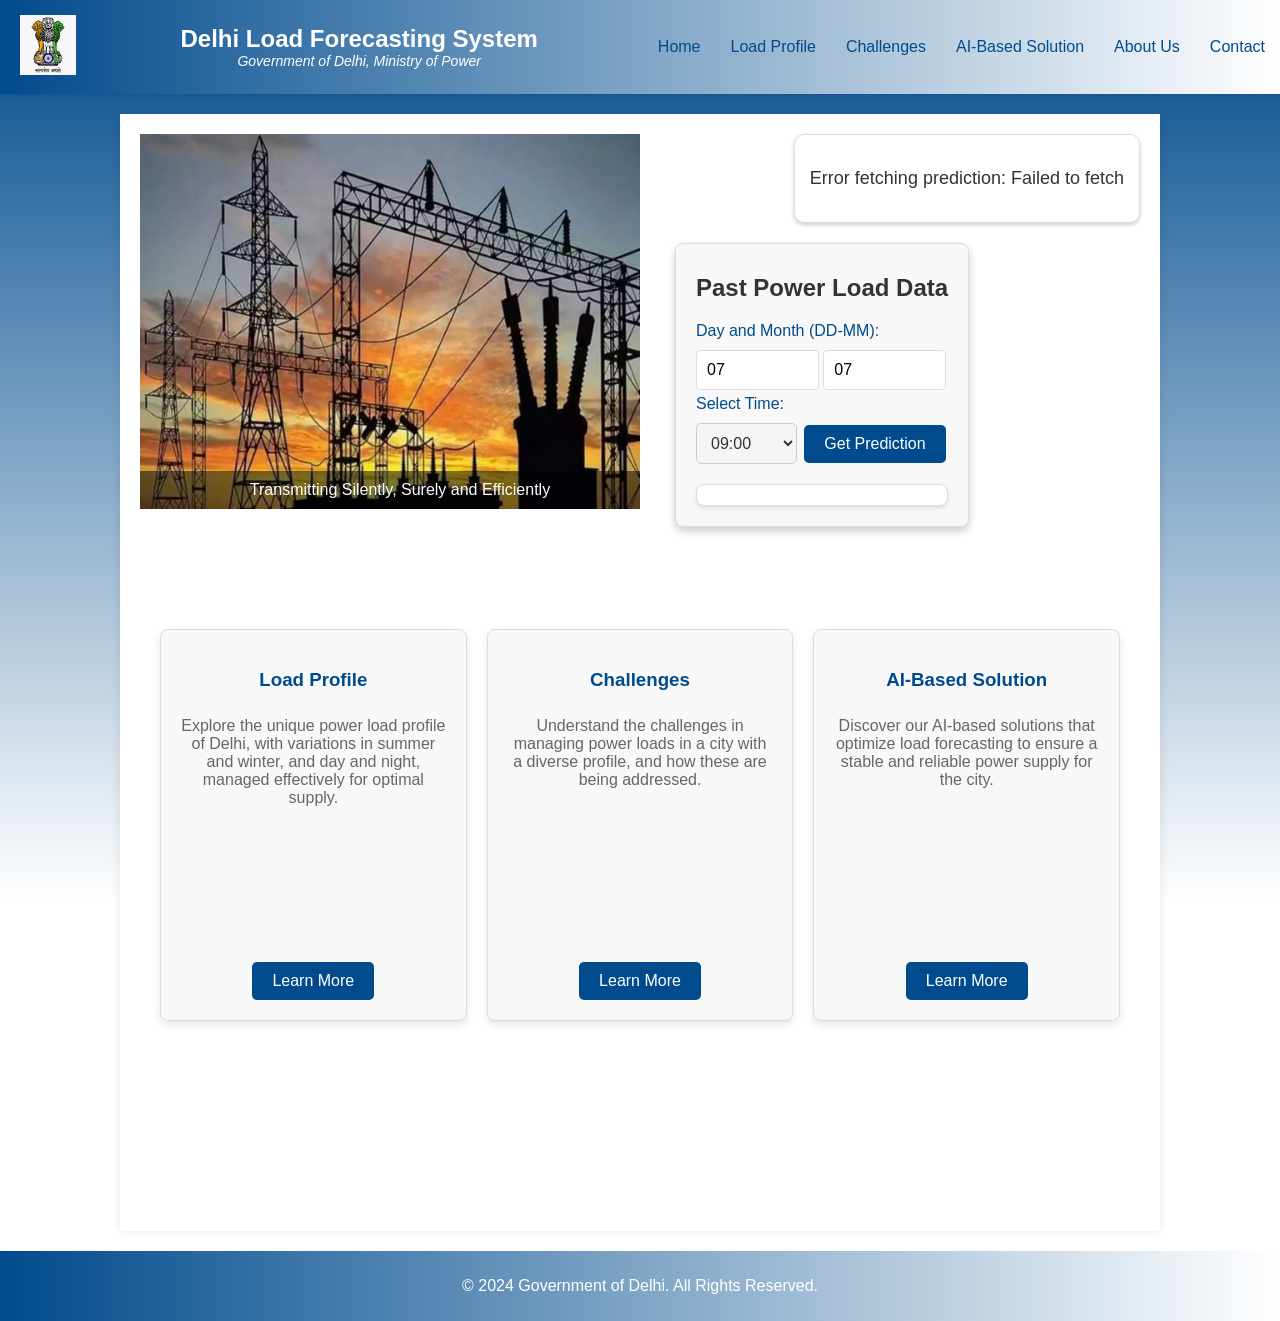
<file: index.html>
<!DOCTYPE html>
<html lang="en">
<head>
    <meta charset="UTF-8">
    <meta name="viewport" content="width=device-width, initial-scale=1.0">
    <title>Power Load Forecasting - Home</title>
    <link rel="stylesheet" href="css/styles.css">
</head>
<body>
    <header>
        <div class="logo">
            <img src="./logo.jpg" alt="National Emblem">
        </div>
        <div class="header-title">
            <h1>Delhi Load Forecasting System</h1>
            <div class="sub-title">Government of Delhi, Ministry of Power</div>
        </div>
        <nav>
            <ul>
                <li><a href="index.html">Home</a></li>
                <li><a href="load-profile.html">Load Profile</a></li>
                <li><a href="challenges.html">Challenges</a></li>
                <li><a href="solution.html">AI-Based Solution</a></li>
                <li><a href="about.html">About Us</a></li>
                <li><a href="contact.html">Contact</a></li>
            </ul>
        </nav>
    </header>
    <main>
        <div class="content-wrapper">
            <!-- Image Slider Section -->
            <section class="image-slider">
                <div class="slides">
                    <div class="slide">
                        <img src="./delhis-power-demand-peaks-at-6780-mw-may-8000-mw-this-summer-discoms.webp" alt="Power Distribution" class="slide-image">
                        <div class="caption">Transmitting Silently, Surely and Efficiently</div>
                    </div>
                    <div class="slide">
                        <img src="./36391bf2fc96d23a1b1c0dde0dbf818c5d93e164_1200x900.jpeg.jpg" alt="Load Management" class="slide-image">
                        <div class="caption">Committed to electrifying Delhi Everyday</div>
                    </div>
                    <div class="slide">
                        <img src="./portrait-India-building-architecture-night-temple-1111214-wallhere.com.jpg" alt="AI Forecasting" class="slide-image">
                        <div class="caption">Proud to be lighting up Delhi</div>
                    </div>
                </div>
                <div class="slider-controls">
                    <button class="prev" onclick="changeSlide(-1)">&#10094;</button>
                    <button class="next" onclick="changeSlide(1)">&#10095;</button>
                </div>
            </section>
            <div id="newValues" class="new-values">
                <!-- Predicted values are displayed here -->
            </div>
            <!-- Prediction Form Section -->
            <section class="prediction-form">
                <h2>Past Power Load Data</h2>
                <form id="predictForm">
                    <label for="inputDate">Day and Month (DD-MM):</label>
                <!-- Separate inputs for day and month -->
<input type="number" id="inputDay" name="day" min="1" max="31" placeholder="Day" required>
<input type="number" id="inputMonth" name="month" min="1" max="12" placeholder="Month" required>
<!--select id="inputMonth" name="month" required>
    <option value="1">January</option>
    <option value="2">February</option>
    <option value="3">March</option>
    <option value="4">April</option>
    <option value="5">May</option>
    <option value="6">June</option>
    <option value="7">July</option>
    <option value="8">August</option>
    <option value="9">September</option>
    <option value="10">October</option>
    <option value="11">November</option>
    <option value="12">December</option>
</select-->

                    <label for="inputTime">Select Time:</label>
                    <select id="inputTime">
                        <option value="09:00">09:00</option>
                        <option value="12:00">12:00</option>
                        <option value="15:00">15:00</Option>
                        <option value="21:00">21:00</option>
                    </select>
    
                    <button type="submit">Get Prediction</button>
                </form>                
                <div id="predictionResults" class="prediction-results">
                    <!-- Past results are displayed here -->
                </div>

            </section>

            <!-- Information Cards Section -->
            <section class="info-cards">
                <div class="card">
                    <h3>Load Profile</h3>
                    <p>Explore the unique power load profile of Delhi, with variations in summer and winter, and day and night, managed effectively for optimal supply.</p>
                    <a href="load-profile.html" class="btn">Learn More</a>
                </div>
                <div class="card">
                    <h3>Challenges</h3>
                    <p>Understand the challenges in managing power loads in a city with a diverse profile, and how these are being addressed.</p>
                    <a href="challenges.html" class="btn">Learn More</a>
                </div>
                <div class="card">
                    <h3>AI-Based Solution</h3>
                    <p>Discover our AI-based solutions that optimize load forecasting to ensure a stable and reliable power supply for the city.</p>
                    <a href="solution.html" class="btn">Learn More</a>
                </div>
            </section>
        </div>
    </main>
    
    <footer>
        <p>&copy; 2024 Government of Delhi. All Rights Reserved.</p>
    </footer>
    
    <script src="js/scripts.js"></script>
</body>
</html>
</file>
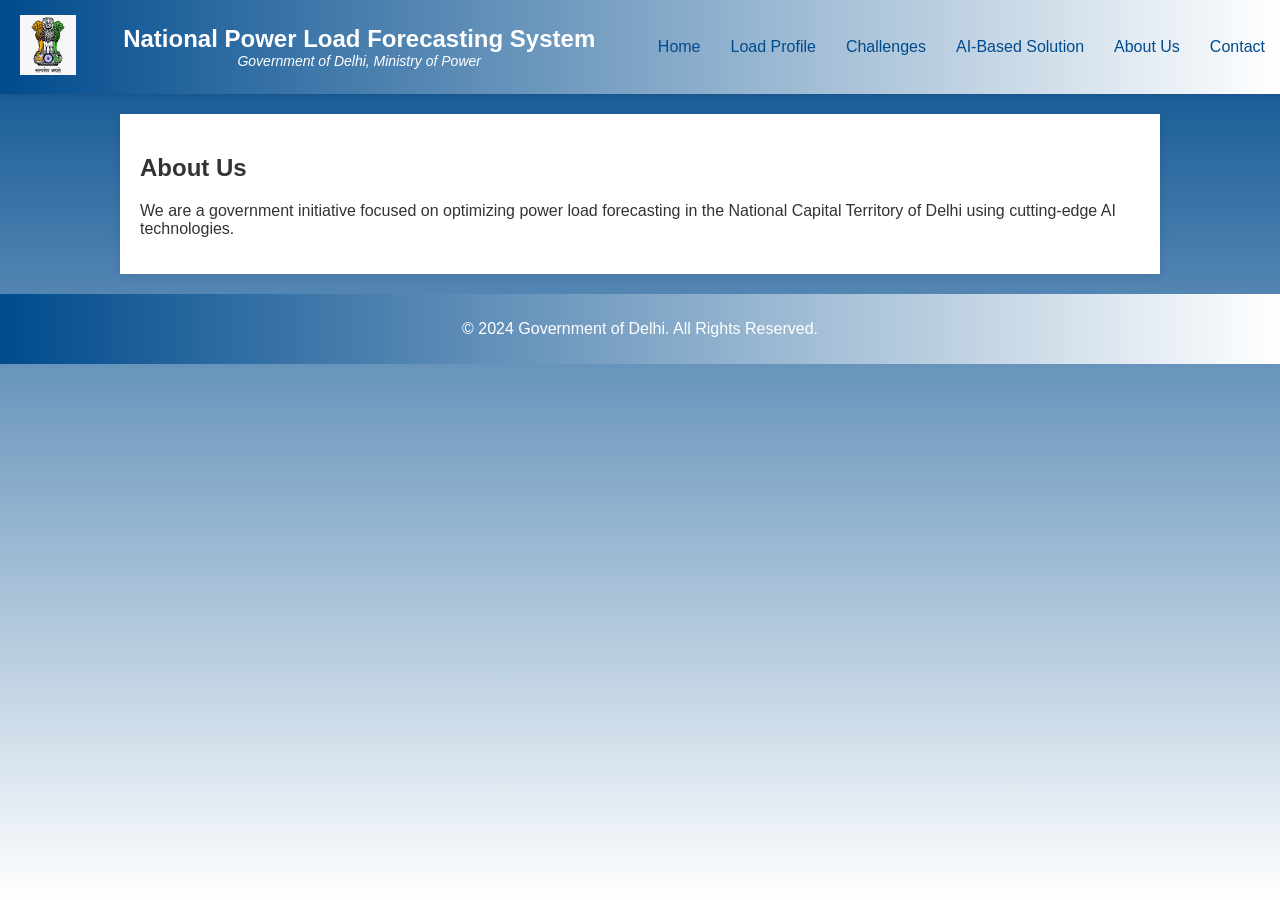
<file: about.html>
<!DOCTYPE html>
<html lang="en">
<head>
    <meta charset="UTF-8">
    <meta name="viewport" content="width=device-width, initial-scale=1.0">
    <title>About Us - Power Load Forecasting</title>
    <link rel="stylesheet" href="css/styles.css">
</head>
<body>
    <header>
        <div class="logo">
            <img src="./logo.jpg" alt="National Emblem">
        </div>
        <div class="header-title">
            <h1>National Power Load Forecasting System</h1>
            <div class="sub-title">Government of Delhi, Ministry of Power</div>
        </div>
        <nav>
            <ul>
                <li><a href="index.html">Home</a></li>
                <li><a href="load-profile.html">Load Profile</a></li>
                <li><a href="challenges.html">Challenges</a></li>
                <li><a href="solution.html">AI-Based Solution</a></li>
                <li><a href="about.html">About Us</a></li>
                <li><a href="contact.html">Contact</a></li>
            </ul>
        </nav>
    </header>

    <main>
        <section class="content">
            <h2>About Us</h2>
            <p>We are a government initiative focused on optimizing power load forecasting in the National Capital Territory of Delhi using cutting-edge AI technologies.</p>
        </section>
    </main>

    <footer>
        <p>&copy; 2024 Government of Delhi. All Rights Reserved.</p>
    </footer>
</body>
</html>
</file>
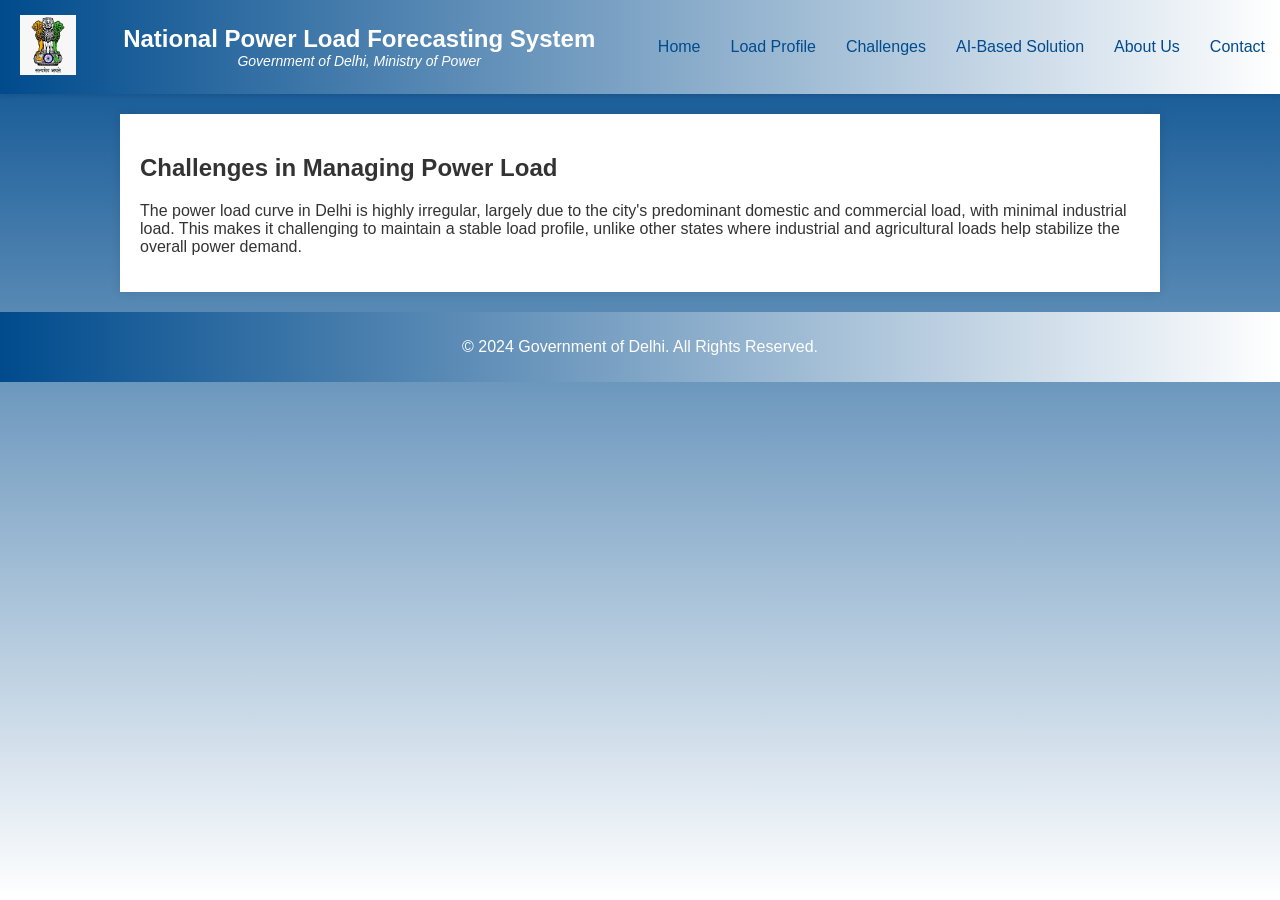
<file: challenges.html>
<!DOCTYPE html>
<html lang="en">
<head>
    <meta charset="UTF-8">
    <meta name="viewport" content="width=device-width, initial-scale=1.0">
    <title>Challenges - Power Load Forecasting</title>
    <link rel="stylesheet" href="css/styles.css">
</head>
<body>
    <header>
        <div class="logo">
            <img src="./logo.jpg" alt="National Emblem">
        </div>
        <div class="header-title">
            <h1>National Power Load Forecasting System</h1>
            <div class="sub-title">Government of Delhi, Ministry of Power</div>
        </div>
        <nav>
            <ul>
                <li><a href="index.html">Home</a></li>
                <li><a href="load-profile.html">Load Profile</a></li>
                <li><a href="challenges.html">Challenges</a></li>
                <li><a href="solution.html">AI-Based Solution</a></li>
                <li><a href="about.html">About Us</a></li>
                <li><a href="contact.html">Contact</a></li>
            </ul>
        </nav>
    </header>

    <main>
        <section class="content">
            <h2>Challenges in Managing Power Load</h2>
            <p>The power load curve in Delhi is highly irregular, largely due to the city's predominant domestic and commercial load, with minimal industrial load. This makes it challenging to maintain a stable load profile, unlike other states where industrial and agricultural loads help stabilize the overall power demand.</p>
        </section>
    </main>

    <footer>
        <p>&copy; 2024 Government of Delhi. All Rights Reserved.</p>
    </footer>
</body>
</html>
</file>
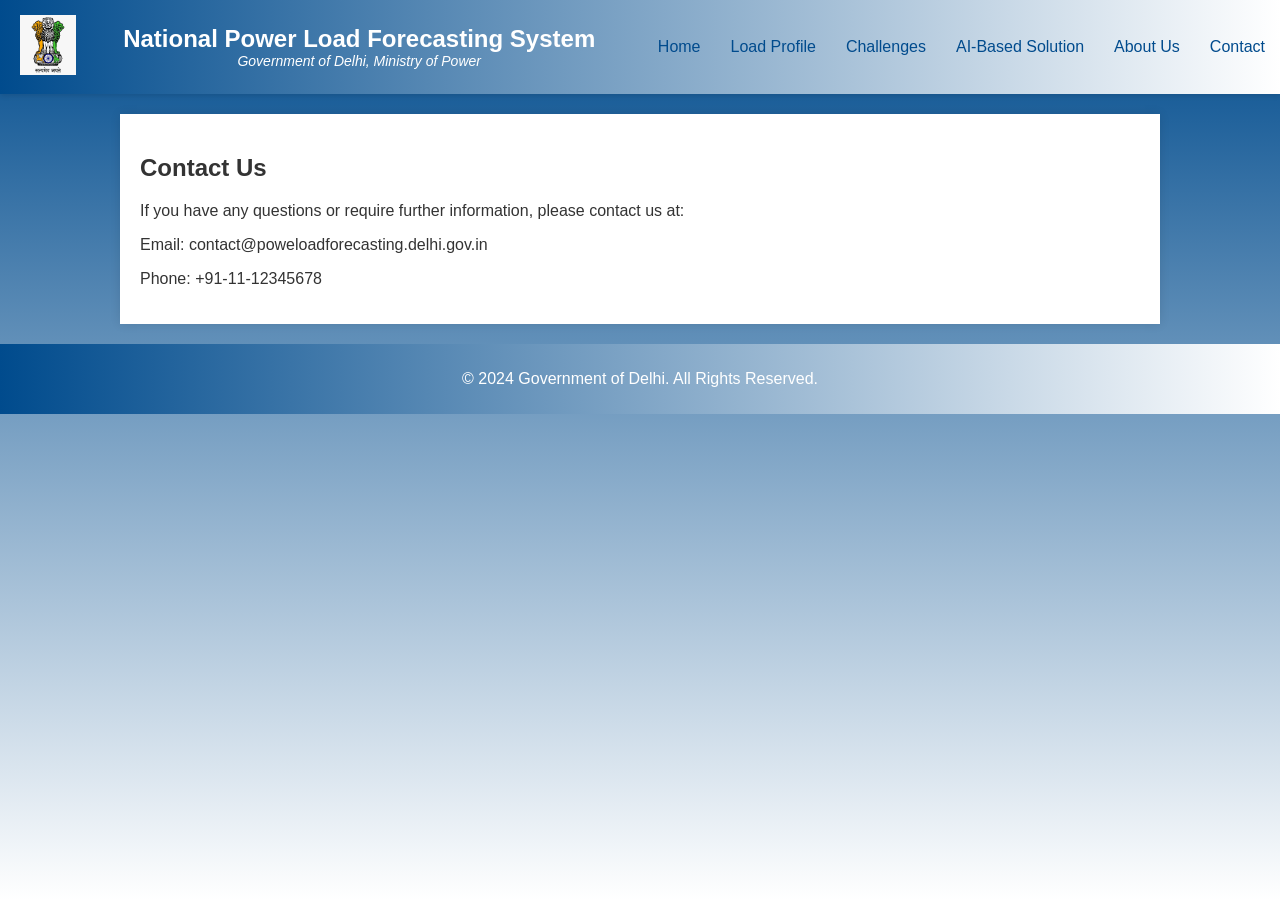
<file: contact.html>
<!DOCTYPE html>
<html lang="en">
<head>
    <meta charset="UTF-8">
    <meta name="viewport" content="width=device-width, initial-scale=1.0">
    <title>Contact - Power Load Forecasting</title>
    <link rel="stylesheet" href="css/styles.css">
</head>
<body>
    <header>
        <div class="logo">
            <img src="./logo.jpg" alt="National Emblem">
        </div>
        <div class="header-title">
            <h1>National Power Load Forecasting System</h1>
            <div class="sub-title">Government of Delhi, Ministry of Power</div>
        </div>
        <nav>
            <ul>
                <li><a href="index.html">Home</a></li>
                <li><a href="load-profile.html">Load Profile</a></li>
                <li><a href="challenges.html">Challenges</a></li>
                <li><a href="solution.html">AI-Based Solution</a></li>
                <li><a href="about.html">About Us</a></li>
                <li><a href="contact.html">Contact</a></li>
            </ul>
        </nav>
    </header>

    <main>
        <section class="content">
            <h2>Contact Us</h2>
            <p>If you have any questions or require further information, please contact us at:</p>
            <p>Email: contact@poweloadforecasting.delhi.gov.in</p>
            <p>Phone: +91-11-12345678</p>
        </section>
    </main>

    <footer>
        <p>&copy; 2024 Government of Delhi. All Rights Reserved.</p>
    </footer>
</body>
</html>
</file>
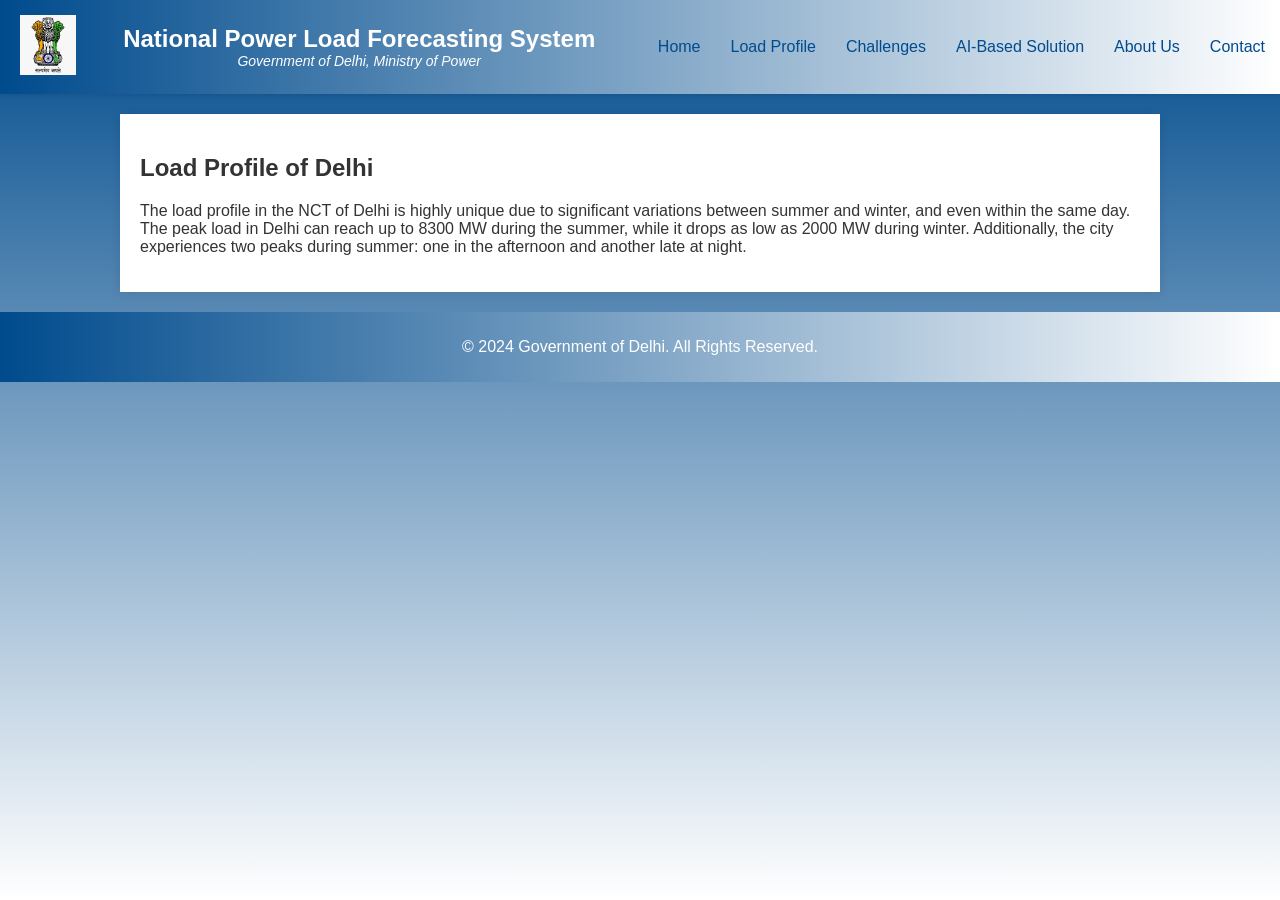
<file: load-profile.html>
<!DOCTYPE html>
<html lang="en">
<head>
    <meta charset="UTF-8">
    <meta name="viewport" content="width=device-width, initial-scale=1.0">
    <title>Load Profile - Power Load Forecasting</title>
    <link rel="stylesheet" href="css/styles.css">
</head>
<body>
    <header>
        <div class="logo">
            <img src="./logo.jpg" alt="National Emblem">
        </div>
        <div class="header-title">
            <h1>National Power Load Forecasting System</h1>
            <div class="sub-title">Government of Delhi, Ministry of Power</div>
        </div>
        <nav>
            <ul>
                <li><a href="index.html">Home</a></li>
                <li><a href="load-profile.html">Load Profile</a></li>
                <li><a href="challenges.html">Challenges</a></li>
                <li><a href="solution.html">AI-Based Solution</a></li>
                <li><a href="about.html">About Us</a></li>
                <li><a href="contact.html">Contact</a></li>
            </ul>
        </nav>
    </header>

    <main>
        <section class="content">
            <h2>Load Profile of Delhi</h2>
            <p>The load profile in the NCT of Delhi is highly unique due to significant variations between summer and winter, and even within the same day. The peak load in Delhi can reach up to 8300 MW during the summer, while it drops as low as 2000 MW during winter. Additionally, the city experiences two peaks during summer: one in the afternoon and another late at night.</p>
        </section>
    </main>

    <footer>
        <p>&copy; 2024 Government of Delhi. All Rights Reserved.</p>
    </footer>
</body>
</html>
</file>
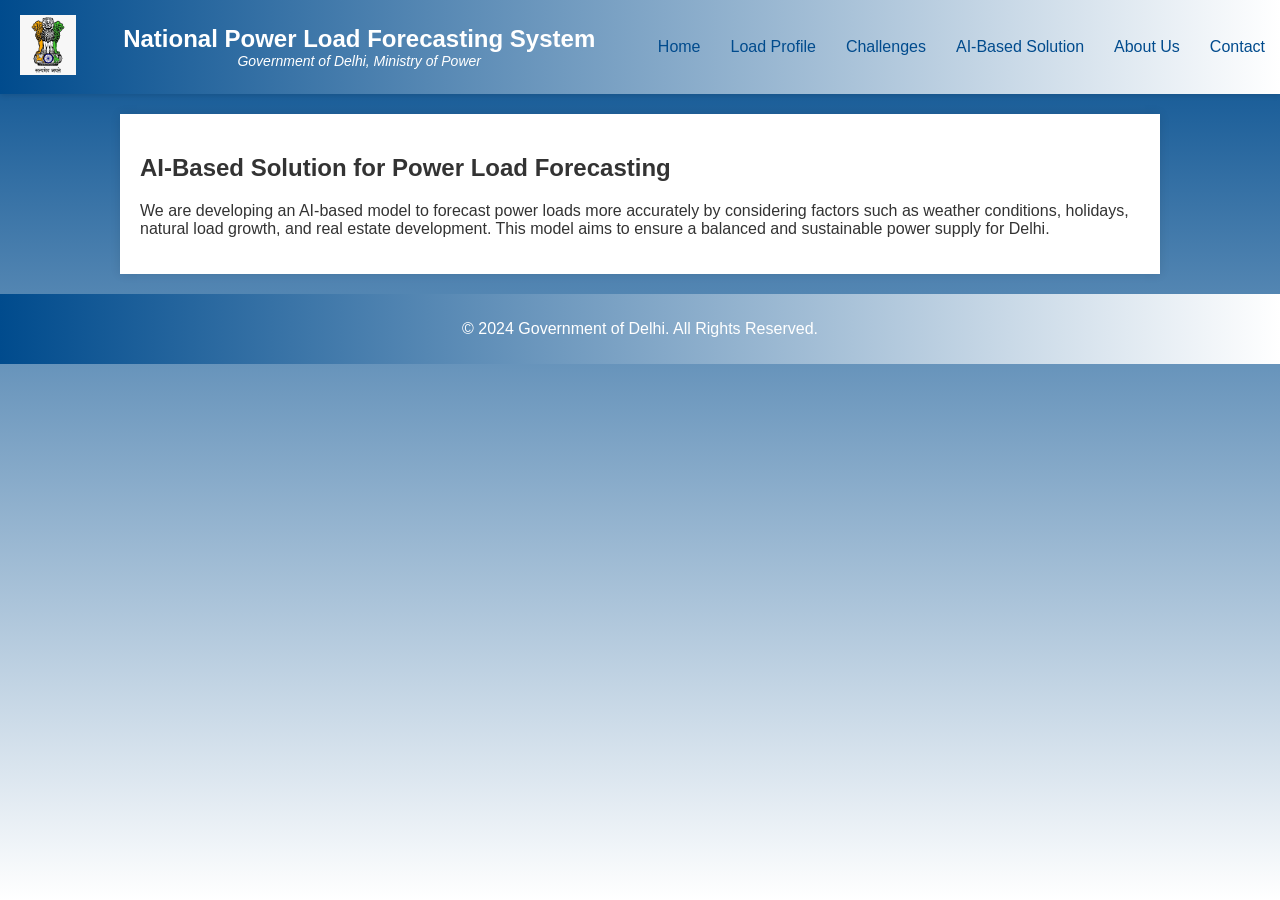
<file: solution.html>
<!DOCTYPE html>
<html lang="en">
<head>
    <meta charset="UTF-8">
    <meta name="viewport" content="width=device-width, initial-scale=1.0">
    <title>AI-Based Solution - Power Load Forecasting</title>
    <link rel="stylesheet" href="css/styles.css">
</head>
<body>
    <header>
        <div class="logo">
            <img src="./logo.jpg" alt="National Emblem">
        </div>
        <div class="header-title">
            <h1>National Power Load Forecasting System</h1>
            <div class="sub-title">Government of Delhi, Ministry of Power</div>
        </div>
        <nav>
            <ul>
                <li><a href="index.html">Home</a></li>
                <li><a href="load-profile.html">Load Profile</a></li>
                <li><a href="challenges.html">Challenges</a></li>
                <li><a href="solution.html">AI-Based Solution</a></li>
                <li><a href="about.html">About Us</a></li>
                <li><a href="contact.html">Contact</a></li>
            </ul>
        </nav>
    </header>

    <main>
        <section class="content">
            <h2>AI-Based Solution for Power Load Forecasting</h2>
            <p>We are developing an AI-based model to forecast power loads more accurately by considering factors such as weather conditions, holidays, natural load growth, and real estate development. This model aims to ensure a balanced and sustainable power supply for Delhi.</p>
        </section>
    </main>

    <footer>
        <p>&copy; 2024 Government of Delhi. All Rights Reserved.</p>
    </footer>
</body>
</html>
</file>
<file: css/styles.css>
/* General styles */
body {
    font-family: Arial, sans-serif;
    margin: 0;
    padding: 0;
    color: #333; /* Text color */
    background: linear-gradient(to bottom, #004B8D, #ffffff); /* Gradient background */
    background-attachment: fixed; /* Fixed background effect */
}

/* Header styles */
header {
    background: linear-gradient(to right, #004B8D, #ffffff); /* Gradient from blue to white */
    color: white; /* White text on gradient */
    padding: 15px 0;
    display: flex;
    align-items: center;
    justify-content: space-between;
    box-shadow: 0 2px 5px rgba(0, 0, 0, 0.1); /* Add a slight shadow for depth */
}

.logo img {
    height: 60px;
    margin-left: 20px;
}

.header-title {
    text-align: center;
    flex-grow: 1;
}

.header-title h1 {
    margin: 0;
    font-size: 24px;
}

.header-title .sub-title {
    font-size: 14px;
    font-style: italic;
}

/* Navigation styles */
nav ul {
    list-style-type: none;
    margin: 0;
    padding: 0;
    display: flex;
}

nav ul li {
    margin: 0 15px;
}

nav ul li a {
    color: #004B8D; /* Blue text for nav links */
    text-decoration: none;
    font-size: 16px;
}

nav ul li a:hover {
    color: #1E90FF; /* Hover color */
}

/* Main content styles */
main {
    padding: 20px;
    background-color: white; /* White background for content */
    margin: 20px auto;
    max-width: 1000px; /* Adjust width as needed */
    box-shadow: 0 0 10px rgba(0, 0, 0, 0.1);
}

/* Image Slider Styles */
.image-slider {
    position: relative;
    width: 50%;
    float: left; /* Align to the left */
    overflow: hidden;
    margin-bottom: 40px; /* Add space below the slider */
}

.slides {
    display: flex;
    transition: transform 0.5s ease;
}

.slide {
    min-width: 100%;
    box-sizing: border-box;
    position: relative;
}

.slide-image {
    width: 100%; /* Ensure image covers full width of the slide */
    height: auto; /* Maintain aspect ratio */
    display: block;
}

.caption {
    background-color: rgba(0, 0, 0, 0.5);
    color: #fff;
    font-size: 1em;
    padding: 10px;
    position: absolute;
    bottom: 0;
    width: 100%;
    text-align: center;
}

/* Hide controls by default and show on hover */
.image-slider:hover .slider-controls {
    opacity: 1;
}

.slider-controls {
    position: absolute;
    top: 50%;
    width: 100%;
    display: flex;
    justify-content: space-between;
    transform: translateY(-50%);
    padding: 0 20px; /* Add padding to ensure buttons are not too close to edges */
    box-sizing: border-box; /* Include padding in width calculation */
    opacity: 0; /* Hide controls by default */
    transition: opacity 0.5s ease; /* Smooth transition */
}

.slider-controls button {
    background-color: rgba(0, 0, 0, 0.5);
    color: white;
    border: none;
    padding: 10px;
    cursor: pointer;
    font-size: 1.5em; /* Adjust size as needed */
    width: 50px; /* Set fixed width */
    height: 50px; /* Set fixed height */
    border-radius: 50%; /* Make buttons circular */
    display: flex;
    align-items: center;
    justify-content: center;
}

.slider-controls button:hover {
    background-color: #333;
}

.slider-controls .prev {
    margin-left: 10px; /* Adjust margin to ensure proper spacing */
}

.slider-controls .next {
    margin-right: 10px; /* Adjust margin to ensure proper spacing */
}

/* Main Display Section*/
.new-values {
    display: flex;
    float: right;
    font-size: 18px;
    color: #333;
    background-color: #fff;
    padding: 15px;
    border: 1px solid #ddd;
    border-radius: 10px;
    box-shadow: 0 2px 4px rgba(0, 0, 0, 0.2); /* Subtle shadow */
}

/* Prediction Form Section */
.prediction-form {
    margin: 20px 35px;
    padding: 20px;
    padding-top:10px;
    background-color: #f8f8f8; /* Light background color */
    border: 1px solid #ddd; /* Light border */
    border-radius: 8px; /* Rounded corners */
    box-shadow: 0 4px 8px rgba(0, 0, 0, 0.2); /* Subtle shadow */
    position: relative; /* Position relative for alignment */
    float: left; /* Shift section to the left */
    max-width: 600px; /* Restrict width */
}

/* Form elements styling */
.prediction-form label {
    display: block;
    margin-bottom: 10px;
    font-size: 16px;
    color: #004B8D; /* Blue color */
}

/* Style the select element */
#inputTime {
    background-color: #f5f5f5; /* Light gray background */
    color: #333; /* Dark text color for contrast */
    border: 1px solid #ccc; /* Light gray border */
    border-radius: 5px; /* Rounded corners */
    padding: 10px; /* Add some padding inside the select box */
    font-size: 16px; /* Match font size to the button */
    cursor: pointer; /* Change cursor to pointer */
    width: 40%; /* Full width for better alignment */
    max-width: 200px; /* Max width to prevent it from stretching too wide */
    transition: border-color 0.3s ease; /* Smooth border color transition */
}

/* Style the options */
#inputTime option {
    background-color: #ffffff; /* White background for options */
    color: #333; /* Dark text color for options */
}

.prediction-form input[type="number"] {
    width: 40%; /* enough to fit two in one line */
    padding: 10px;
    font-size: 16px;
    border: 1px solid #ddd;
    border-radius: 4px;
    margin-bottom: 5px; /* Space between input and button */
}

.prediction-form button {
    background-color: #004B8D; /* Blue button */
    color: white;
    border: none;
    padding: 10px 20px;
    border-radius: 5px;
    cursor: pointer;
    font-size: 16px;
    transition: background-color 0.3s ease; /* Smooth hover effect */
    margin-left: 3px; /* Adjust this value to move the button further right */
}

.prediction-form button:hover {
    background-color: #1E90FF; /* Lighter blue on hover */
}

/* Prediction results styling */
.prediction-results{
    margin-top: 20px;
    font-size: 16px;
    color: #333;
    background-color: #fff;
    padding: 10px;
    border: 1px solid #ddd;
    border-radius: 8px;
    box-shadow: 0 2px 4px rgba(0, 0, 0, 0.1); /* Subtle shadow */
}

/* Information Cards Section */
.info-cards {
    display: flex;
    justify-content: space-between;  /* Space between cards */
    padding-top: 80px;  /* Add padding to push the section down */
    margin: 0 20px 190px 20px;  /* Reset margin-top to 0 */
    gap: 20px;  /* Add spacing between cards */
    clear: both; /* Clear floats */
}

.card {
    background-color: #f8f8f8;
    border: 1px solid #ddd;
    border-radius: 8px;
    padding: 20px;
    text-align: center;
    flex: 1;  /* Make cards responsive */
    box-shadow: 0 4px 8px rgba(0, 0, 0, 0.1);  /* Subtle shadow */
    display: flex;  /* Use Flexbox for positioning */
    flex-direction: column;  /* Arrange items in column */
    justify-content: space-between;  /* Space between content and button */
    transition: transform 0.3s ease;  /* Smooth hover effect */
    height: 350px;  /* Fixed height for cards */
}

.card:hover {
    transform: translateY(-5px);  /* Lift effect on hover */
}

.card h3 {
    color: #004B8D;  /* Blue color */
    margin-bottom: 10px;
}

.card p {
    color: #666;
    font-size: 16px;
    margin-bottom: 20px;
    flex: 1;  /* Allow paragraph to grow and push button to bottom */
}

.btn {
    background-color: #004B8D;  /* Blue button */
    color: white;
    text-decoration: none;
    padding: 10px 20px;
    border-radius: 5px;
    display: inline-block;
    transition: background-color 0.3s ease;  /* Smooth hover effect */
    align-self: center;  /* Center button horizontally */
    margin-top: auto;  /* Push button to bottom */
}

.btn:hover {
    background-color: #1E90FF;  /* Lighter blue on hover */
}

/* Footer styles */
footer {
    background: linear-gradient(to right, #004B8D, #ffffff); /* Gradient from blue to white */
    color: white;
    text-align: center;
    padding: 10px 0;
    position: relative;
    bottom: 0;
    width: 100%;
}
</file>
